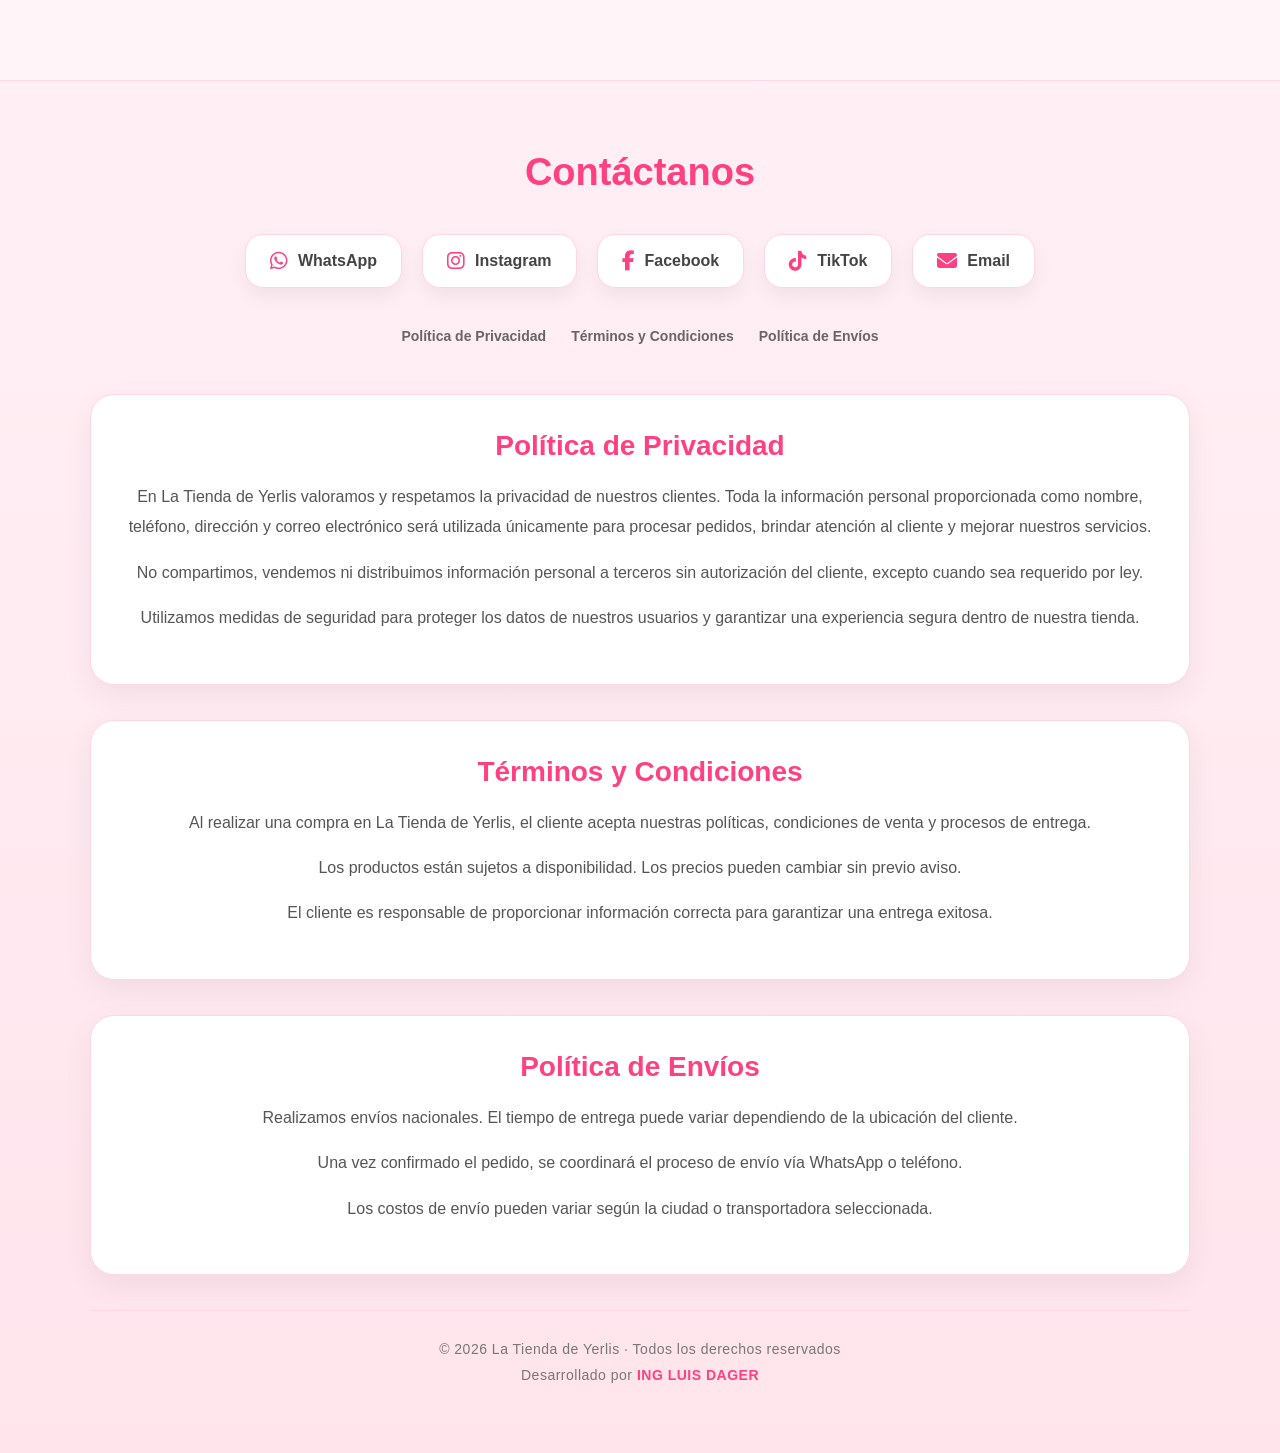
<file: politicas/politicas.html>
<!DOCTYPE html>
<html lang="es">

<head>

<meta charset="UTF-8">

<meta
name="viewport"
content="width=device-width, initial-scale=1.0">

<title>
    La Tienda de Yerlis
</title>

<!-- CSS -->
<link rel="stylesheet" href="../css/estilos.css">
<link rel="stylesheet" href="../css/footer.css">
<link rel="stylesheet" href="../css/politicas.css">

<!-- FONT AWESOME -->
<link
rel="stylesheet"
href="https://cdnjs.cloudflare.com/ajax/libs/font-awesome/6.5.1/css/all.min.css">

</head>

<body>

<!-- =========================
     FOOTER
========================= -->
<footer id="contacto">

    <div class="footer-contenido">

        <h2>
            Contáctanos
        </h2>

        <!-- REDES -->
        <div class="footer-info">

            <!-- WHATSAPP -->
            <a
            href="https://wa.me/573148471107"
            target="_blank">

                <i class="fa-brands fa-whatsapp"></i>

                WhatsApp

            </a>

            <!-- INSTAGRAM -->
            <a
            href="https://instagram.com/latiendadeyerlis"
            target="_blank">

                <i class="fa-brands fa-instagram"></i>

                Instagram

            </a>

            <!-- FACEBOOK -->
            <a
            href="https://facebook.com/"
            target="_blank">

                <i class="fa-brands fa-facebook-f"></i>

                Facebook

            </a>

            <!-- TIKTOK -->
            <a
            href="https://tiktok.com/@latiendadeyerlis"
            target="_blank">

                <i class="fa-brands fa-tiktok"></i>

                TikTok

            </a>

            <!-- EMAIL -->
            <a
            href="mailto:yerlisstore@gmail.com">

                <i class="fa-solid fa-envelope"></i>

                Email

            </a>

        </div>

        <!-- LINKS -->
        <div class="footer-links">

            <a href="#politicaPrivacidad">
                Política de Privacidad
            </a>

            <a href="#terminosCondiciones">
                Términos y Condiciones
            </a>

            <a href="#politicaEnvios">
                Política de Envíos
            </a>

        </div>

        <!-- =========================
             POLITICA PRIVACIDAD
        ========================= -->
        <section
        class="politica-box"
        id="politicaPrivacidad">

            <h2>
                Política de Privacidad
            </h2>

            <p>

                En La Tienda de Yerlis valoramos y respetamos la privacidad
                de nuestros clientes. Toda la información personal proporcionada
                como nombre, teléfono, dirección y correo electrónico será utilizada
                únicamente para procesar pedidos, brindar atención al cliente y mejorar
                nuestros servicios.

            </p>

            <p>

                No compartimos, vendemos ni distribuimos información personal
                a terceros sin autorización del cliente, excepto cuando sea
                requerido por ley.

            </p>

            <p>

                Utilizamos medidas de seguridad para proteger los datos
                de nuestros usuarios y garantizar una experiencia segura
                dentro de nuestra tienda.

            </p>

        </section>

        <!-- =========================
             TERMINOS
        ========================= -->
        <section
        class="politica-box"
        id="terminosCondiciones">

            <h2>
                Términos y Condiciones
            </h2>

            <p>

                Al realizar una compra en La Tienda de Yerlis, el cliente acepta
                nuestras políticas, condiciones de venta y procesos de entrega.

            </p>

            <p>

                Los productos están sujetos a disponibilidad.
                Los precios pueden cambiar sin previo aviso.

            </p>

            <p>

                El cliente es responsable de proporcionar información correcta
                para garantizar una entrega exitosa.

            </p>

        </section>

        <!-- =========================
             ENVIOS
        ========================= -->
        <section
        class="politica-box"
        id="politicaEnvios">

            <h2>
                Política de Envíos
            </h2>

            <p>

                Realizamos envíos nacionales.
                El tiempo de entrega puede variar dependiendo
                de la ubicación del cliente.

            </p>

            <p>

                Una vez confirmado el pedido, se coordinará
                el proceso de envío vía WhatsApp o teléfono.

            </p>

            <p>

                Los costos de envío pueden variar según
                la ciudad o transportadora seleccionada.

            </p>

        </section>

        <!-- COPYRIGHT -->
        <div class="footer-copy">

        <div>
            <p>
        © 2026 La Tienda de Yerlis · Todos los derechos reservados
            </p>

    <p class="dev-copy">
        Desarrollado por <strong>ING LUIS DAGER</strong>
    </p>

        </div>

    </div>

</footer>

</body>
</html>
</file>
<file: css/estilos.css>
/* =========================
   RESET
========================= */

*{
    margin:0;
    padding:0;
    box-sizing:border-box;
}

html{
    scroll-behavior:smooth;
}

body{
    background:linear-gradient(to bottom,#fff5f8,#ffe4ec,#ffd6e5);
    font-family:Arial, Helvetica, sans-serif;
    color:#222;
    overflow-x:hidden;
}
</file>
<file: css/footer.css>
/* =========================
   FOOTER
========================= */

#contacto{

    background:
    linear-gradient(
        to bottom,
        #fff0f5,
        #ffe4ec
    );

    color:#333;

    padding:70px 20px 35px;

    text-align:center;

    margin-top:80px;

    border-top:
    1px solid #ffd6e5;

}

/* CONTENEDOR */

.footer-contenido{

    max-width:1100px;

    margin:auto;

}

/* TITULO */

.footer-contenido h2{

    font-size:34px;

    color:#ff4081;

    margin-bottom:40px;

    font-weight:800;

}

/* LINKS */

.footer-info{

    display:flex;

    justify-content:center;

    align-items:center;

    gap:20px;

    flex-wrap:wrap;

    margin-bottom:40px;

}

/* BOTONES */

.footer-info a{

    text-decoration:none;

    color:#444;

    background:white;

    padding:16px 24px;

    border-radius:18px;

    transition:all .3s ease;

    display:flex;

    align-items:center;

    gap:12px;

    box-shadow:
        0 8px 20px rgba(0,0,0,.06);

    border:
        1px solid #ffd6e5;

    font-weight:600;

}

/* ICONOS */

.footer-info a i{

    font-size:20px;

    color:#ff4081;

    transition:.3s;

}

/* HOVER */

.footer-info a:hover{

    transform:
        translateY(-6px)
        scale(1.04);

    background:
    linear-gradient(
        135deg,
        #ff4f87,
        #ff7aa5
    );

    color:white;

    box-shadow:
        0 12px 25px rgba(255,64,129,.25);

}

/* ICONOS HOVER */

.footer-info a:hover i{

    color:white;

}

/* COPYRIGHT */

.footer-copy{

    border-top:
        1px solid #ffd6e5;

    padding-top:25px;

}

.footer-copy p{

    color:#777;

    font-size:14px;

    letter-spacing:.5px;

}
/* =========================
   LINKS FOOTER
========================= */

.footer-links{

    display:flex;

    justify-content:center;

    gap:25px;

    flex-wrap:wrap;

    margin-bottom:30px;

}

.footer-links a{

    text-decoration:none;

    color:#777;

    font-size:14px;

    transition:.3s;

    position:relative;

}

/* LINEA */

.footer-links a::after{

    content:"";

    position:absolute;

    left:0;

    bottom:-5px;

    width:0;

    height:2px;

    background:#ff4081;

    transition:.3s;

}

.footer-links a:hover{

    color:#ff4081;

}

.footer-links a:hover::after{

    width:100%;

}

/* =========================
   RESPONSIVE
========================= */

@media(max-width:768px){

    .footer-contenido h2{

        font-size:28px;

    }

    .footer-info{

        flex-direction:column;

        gap:15px;

    }

    .footer-info a{

        width:100%;

        justify-content:center;

    }

}
</file>
<file: css/politicas.css>
/* =========================
   PAGINA POLITICAS
========================= */

body{

    background:
    linear-gradient(
        to bottom,
        #fff5f8,
        #ffe4ec
    );

    font-family:
    Arial,
    Helvetica,
    sans-serif;

    color:#333;

    margin:0;

    padding:0;

}

/* =========================
   FOOTER GENERAL
========================= */

#contacto{

    padding:70px 20px;

}

/* CONTENEDOR */

.footer-contenido{

    max-width:1100px;

    margin:auto;

}

/* TITULO */

.footer-contenido h2{

    text-align:center;

    font-size:38px;

    color:#ff4081;

    margin-bottom:40px;

}

/* REDES */

.footer-info{

    display:flex;

    justify-content:center;

    flex-wrap:wrap;

    gap:20px;

    margin-bottom:40px;

}

.footer-info a{

    text-decoration:none;

    background:white;

    color:#444;

    padding:16px 24px;

    border-radius:18px;

    display:flex;

    align-items:center;

    gap:10px;

    font-weight:bold;

    box-shadow:
        0 8px 20px rgba(0,0,0,.06);

    transition:.3s;

}

.footer-info a i{

    color:#ff4081;

    font-size:20px;

}

.footer-info a:hover{

    background:
    linear-gradient(
        135deg,
        #ff4f87,
        #ff7aa5
    );

    color:white;

    transform:
        translateY(-5px);

}

.footer-info a:hover i{

    color:white;

}

/* =========================
   LINKS
========================= */

.footer-links{

    display:flex;

    justify-content:center;

    gap:25px;

    flex-wrap:wrap;

    margin-bottom:50px;

}

.footer-links a{

    text-decoration:none;

    color:#666;

    font-weight:600;

    position:relative;

    transition:.3s;

}

.footer-links a::after{

    content:"";

    position:absolute;

    left:0;

    bottom:-6px;

    width:0;

    height:2px;

    background:#ff4081;

    transition:.3s;

}

.footer-links a:hover{

    color:#ff4081;

}

.footer-links a:hover::after{

    width:100%;

}

/* =========================
   POLITICAS
========================= */

.politica-box{

    background:white;

    padding:35px;

    border-radius:24px;

    margin-bottom:35px;

    box-shadow:
        0 10px 30px rgba(0,0,0,.06);

    border:
        1px solid #ffd6e5;

}

.politica-box h2{

    color:#ff4081;

    margin-bottom:20px;

    font-size:28px;

}

.politica-box p{

    color:#555;

    line-height:1.9;

    margin-bottom:15px;

    font-size:16px;

}

/* =========================
   COPYRIGHT
========================= */

.footer-copy{

    text-align:center;

    padding-top:30px;

    border-top:
        1px solid #ffd6e5;

}

.footer-copy p{

    color:#777;

}

/* =========================
   RESPONSIVE
========================= */

@media(max-width:768px){

    .footer-contenido h2{

        font-size:30px;

    }

    .footer-info{

        flex-direction:column;

    }

    .footer-info a{

        width:100%;

        justify-content:center;

    }

    .footer-links{

        flex-direction:column;

        align-items:center;

        gap:15px;

    }

    .politica-box{

        padding:25px;

    }

}

.dev-copy{

    margin-top:10px;

    color:#888;

    font-size:14px;

}

.dev-copy strong{

    color:#ff4081;

    letter-spacing:.5px;

}
</file>
